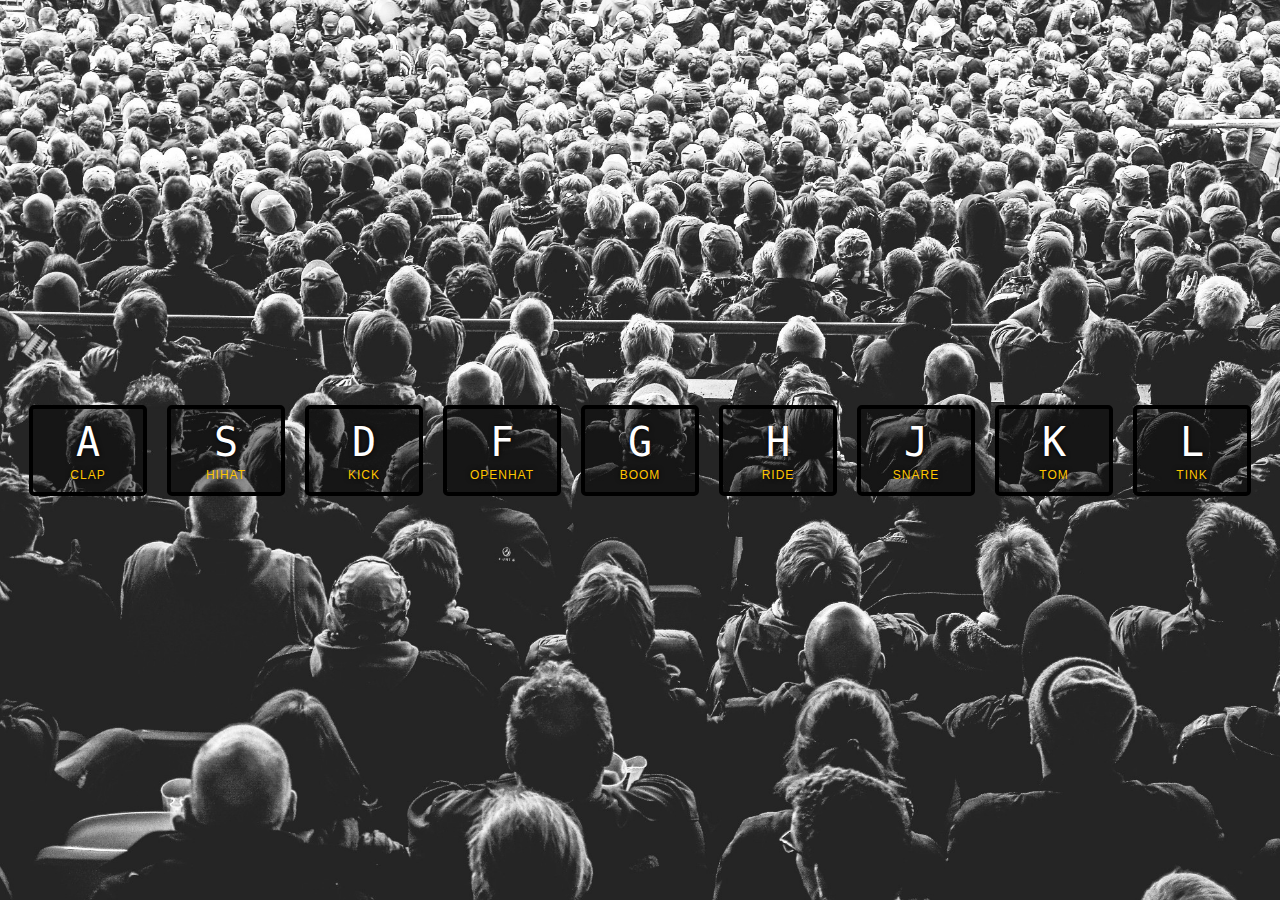
<file: 01-DrumKit/index.html>
<!DOCTYPE html>
<html lang="en">

<head>
  <meta charset="UTF-8">
  <title>JS Drum Kit</title>
  <link rel="stylesheet" href="style.css">
  <script src="script.js" defer></script>
  <link rel="icon" href="https://fav.farm/🔥" />
</head>

<body>


  <div class="keys">
    <div data-key="65" class="key">
      <kbd>A</kbd>
      <span class="sound">clap</span>
    </div>
    <div data-key="83" class="key">
      <kbd>S</kbd>
      <span class="sound">hihat</span>
    </div>
    <div data-key="68" class="key">
      <kbd>D</kbd>
      <span class="sound">kick</span>
    </div>
    <div data-key="70" class="key">
      <kbd>F</kbd>
      <span class="sound">openhat</span>
    </div>
    <div data-key="71" class="key">
      <kbd>G</kbd>
      <span class="sound">boom</span>
    </div>
    <div data-key="72" class="key">
      <kbd>H</kbd>
      <span class="sound">ride</span>
    </div>
    <div data-key="74" class="key">
      <kbd>J</kbd>
      <span class="sound">snare</span>
    </div>
    <div data-key="75" class="key">
      <kbd>K</kbd>
      <span class="sound">tom</span>
    </div>
    <div data-key="76" class="key">
      <kbd>L</kbd>
      <span class="sound">tink</span>
    </div>
  </div>

  <audio data-key="65" src="sounds/clap.wav"></audio>
  <audio data-key="83" src="sounds/hihat.wav"></audio>
  <audio data-key="68" src="sounds/kick.wav"></audio>
  <audio data-key="70" src="sounds/openhat.wav"></audio>
  <audio data-key="71" src="sounds/boom.wav"></audio>
  <audio data-key="72" src="sounds/ride.wav"></audio>
  <audio data-key="74" src="sounds/snare.wav"></audio>
  <audio data-key="75" src="sounds/tom.wav"></audio>
  <audio data-key="76" src="sounds/tink.wav"></audio>

</body>

</html>
</file>
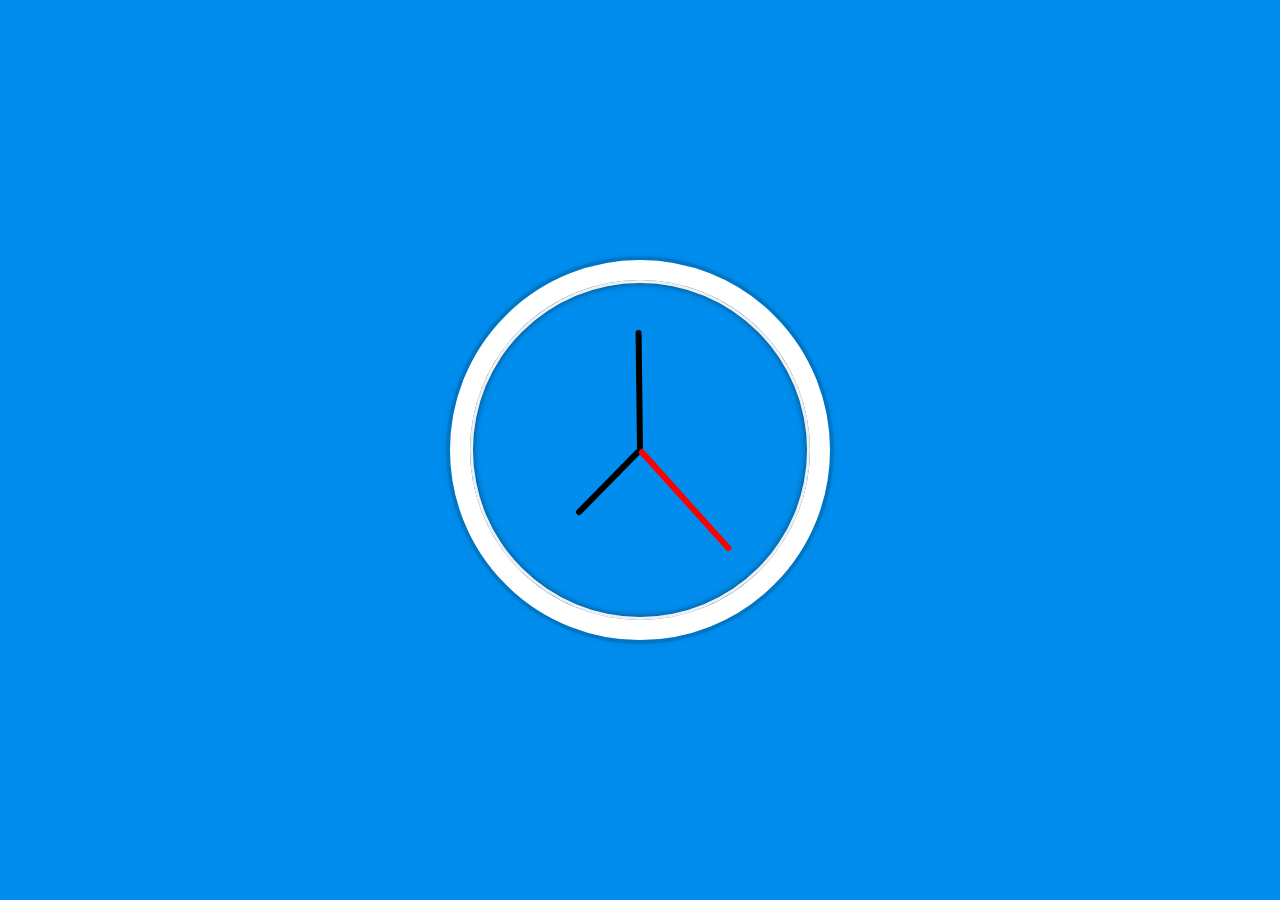
<file: 02-Clock/index.html>
<!DOCTYPE html>
<html lang="en">
<head>
  <meta charset="UTF-8">
  <title>JS + CSS Clock</title>
  <link rel="stylesheet" href="style.css">
  <script src="script.js" defer></script>
  <link rel="icon" href="https://fav.farm/🔥" />
</head>
<body>

    <div class="clock">
      <div class="clock-face">
        <div class="hand hour-hand"></div>
        <div class="hand min-hand"></div>
        <div class="hand second-hand"></div>
      </div>
    </div>

</body>
</html>
</file>
<file: 01-DrumKit/style.css>
html {
    font-size: 10px;
    background: url('./background.jpg') bottom center;
    background-size: cover;
}

body,
html {
    margin: 0;
    padding: 0;
    font-family: sans-serif;
}

.keys {
    display: flex;
    flex: 1;
    min-height: 100vh;
    align-items: center;
    justify-content: center;
}

.key {
    border: .4rem solid black;
    border-radius: .5rem;
    margin: 1rem;
    font-size: 1.5rem;
    padding: 1rem .5rem;
    transition: all .07s ease;
    width: 10rem;
    text-align: center;
    color: white;
    background: rgba(0, 0, 0, 0.4);
    text-shadow: 0 0 .5rem black;
}

.playing {
    transform: scale(1.1);
    border-color: #ffc600;
    box-shadow: 0 0 1rem #ffc600;
}

kbd {
    display: block;
    font-size: 4rem;
}

.sound {
    font-size: 1.2rem;
    text-transform: uppercase;
    letter-spacing: .1rem;
    color: #ffc600;
}
</file>
<file: 02-Clock/style.css>
html {
    background: #018DED url(https://unsplash.it/1500/1000?image=881&blur=5);
    background-size: cover;
    font-family: 'helvetica neue';
    text-align: center;
    font-size: 10px;
}

body {
    margin: 0;
    font-size: 2rem;
    display: flex;
    flex: 1;
    min-height: 100vh;
    align-items: center;
}

.clock {
    width: 30rem;
    height: 30rem;
    border: 20px solid white;
    border-radius: 50%;
    margin: 50px auto;
    position: relative;
    padding: 2rem;
    box-shadow:
        0 0 0 4px rgba(0, 0, 0, 0.1),
        inset 0 0 0 3px #EFEFEF,
        inset 0 0 10px black,
        0 0 10px rgba(0, 0, 0, 0.2);
}

.clock-face {
    position: relative;
    width: 100%;
    height: 100%;
    transform: translateY(-3px);
    /* account for the height of the clock hands */
}

/* Common styles for all hands */
.hand {
    width: 50%;
    /* Default width, will be overridden for each hand */
    height: 6px;
    /* Thickness of the hands */
    background: black;
    position: absolute;
    top: 50%;
    /* Center vertically */
    left: 50%;
    /* Center horizontally */
    transform-origin: 0%;
    /* Rotate from the base at the center */
    transform: rotate(90deg);
    /* Start from the 12 o'clock position */
    transition: all 0.05s;
    transition-timing-function: cubic-bezier(0, 2.69, 0.58, 1);
    border-radius: 6px;
    /* Makes the hand edges rounded */
}

/* Specializing each hand */
.second-hand {
    width: 45%;
    background: red;
}

.min-hand {
    width: 40%;
    background: black;
}

.hour-hand {
    width: 30%;
    background: black;
}
</file>
